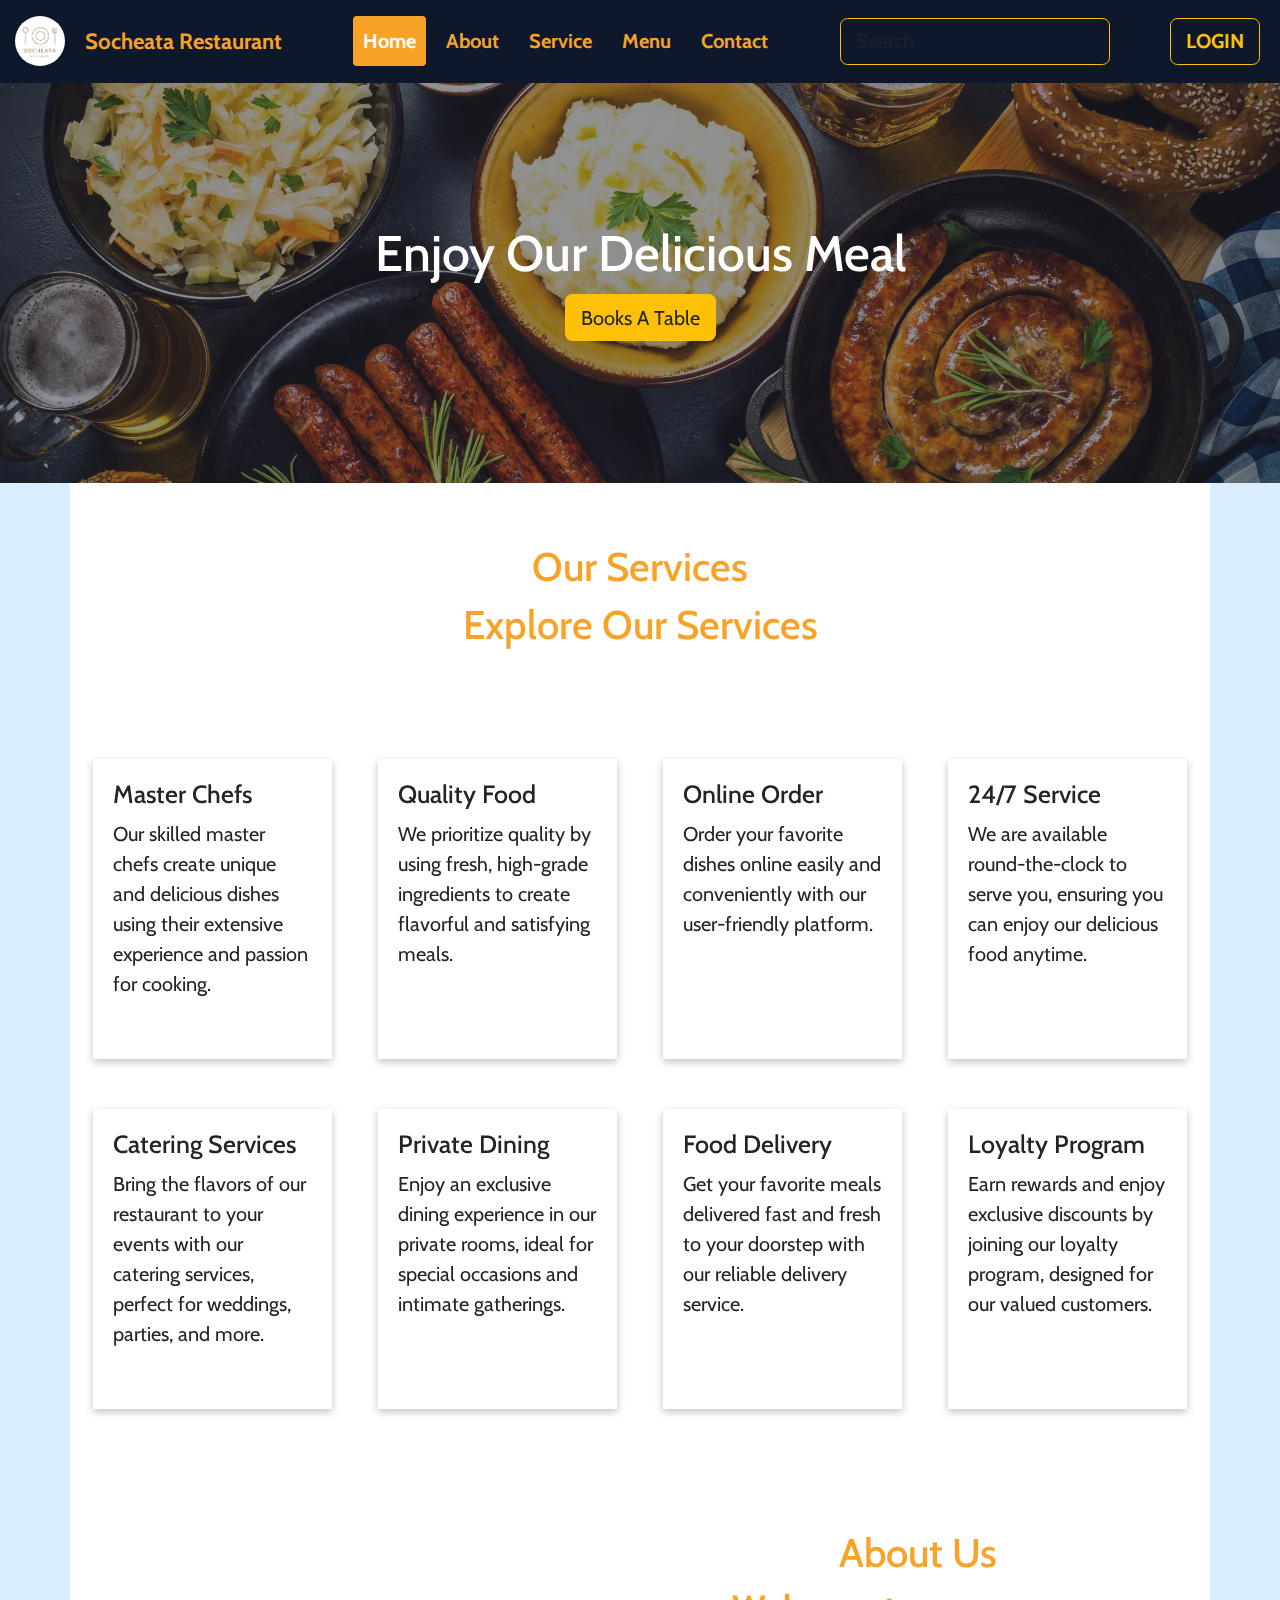
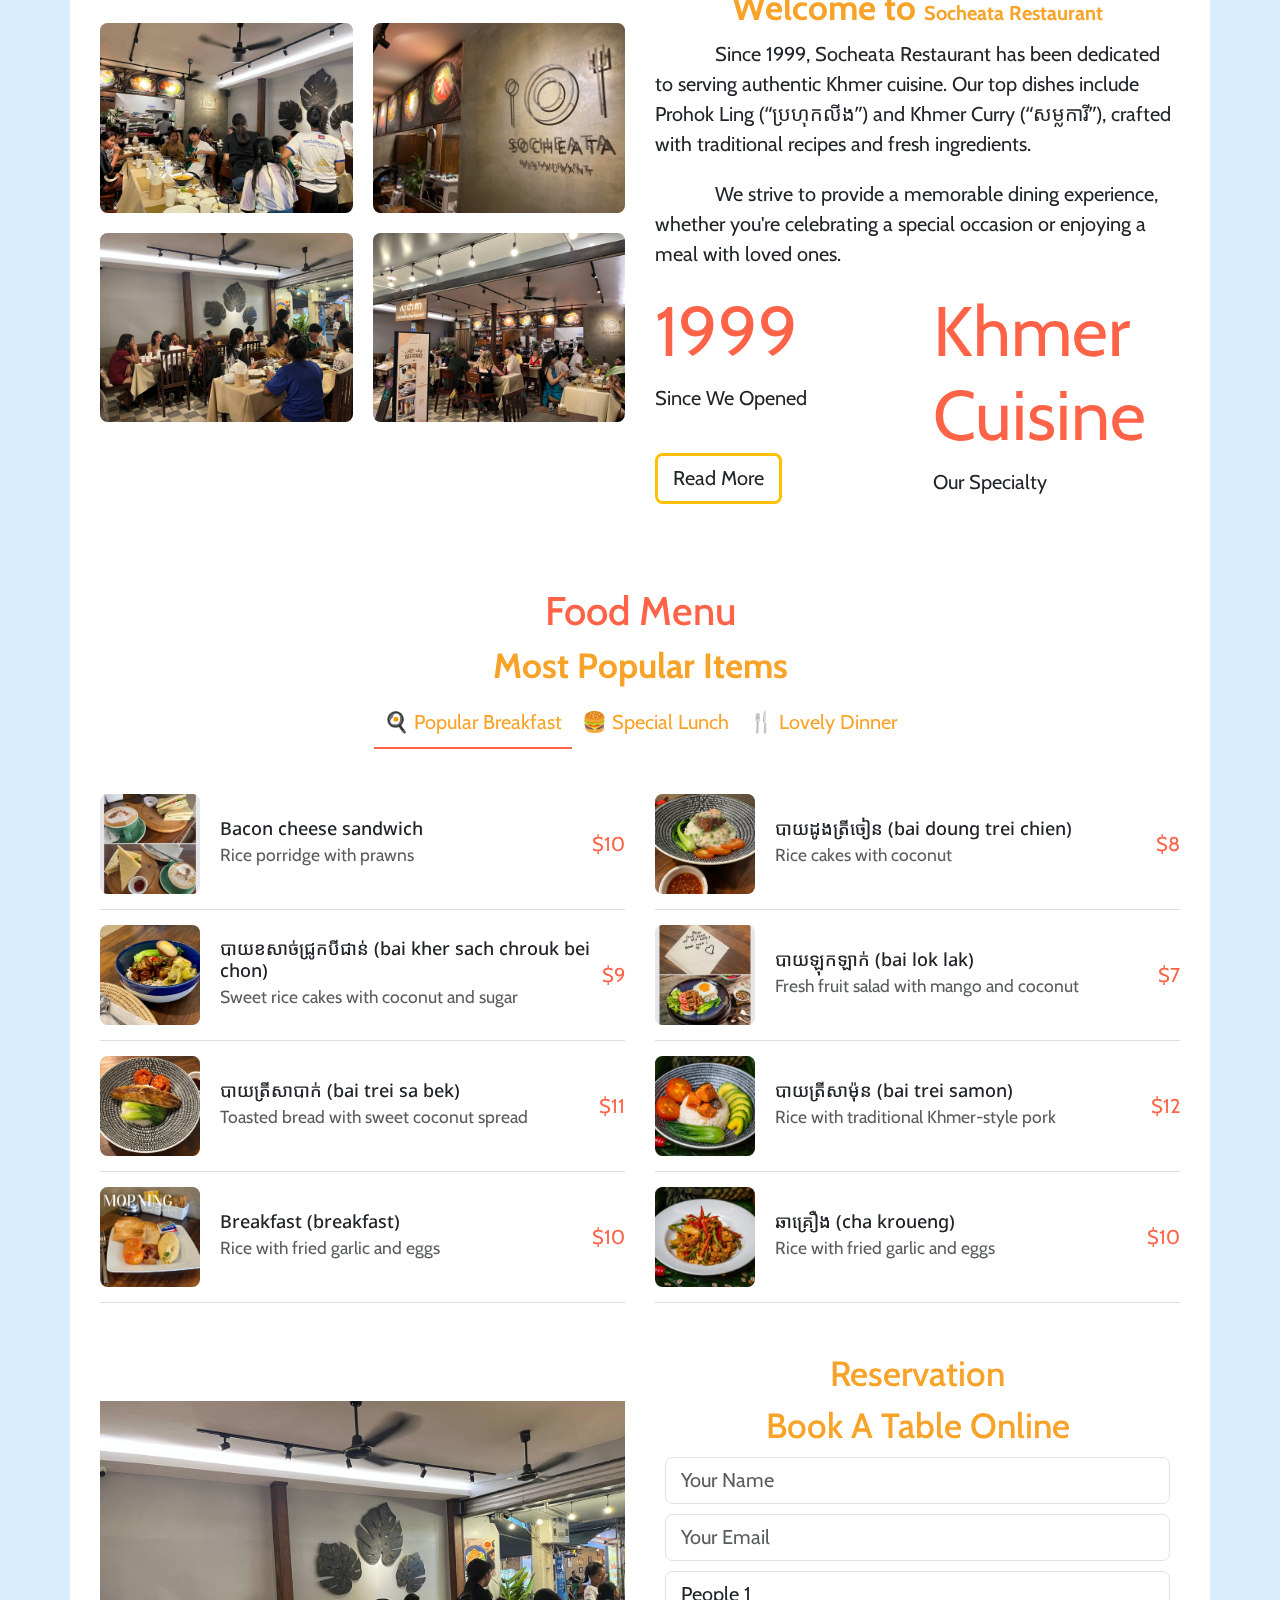
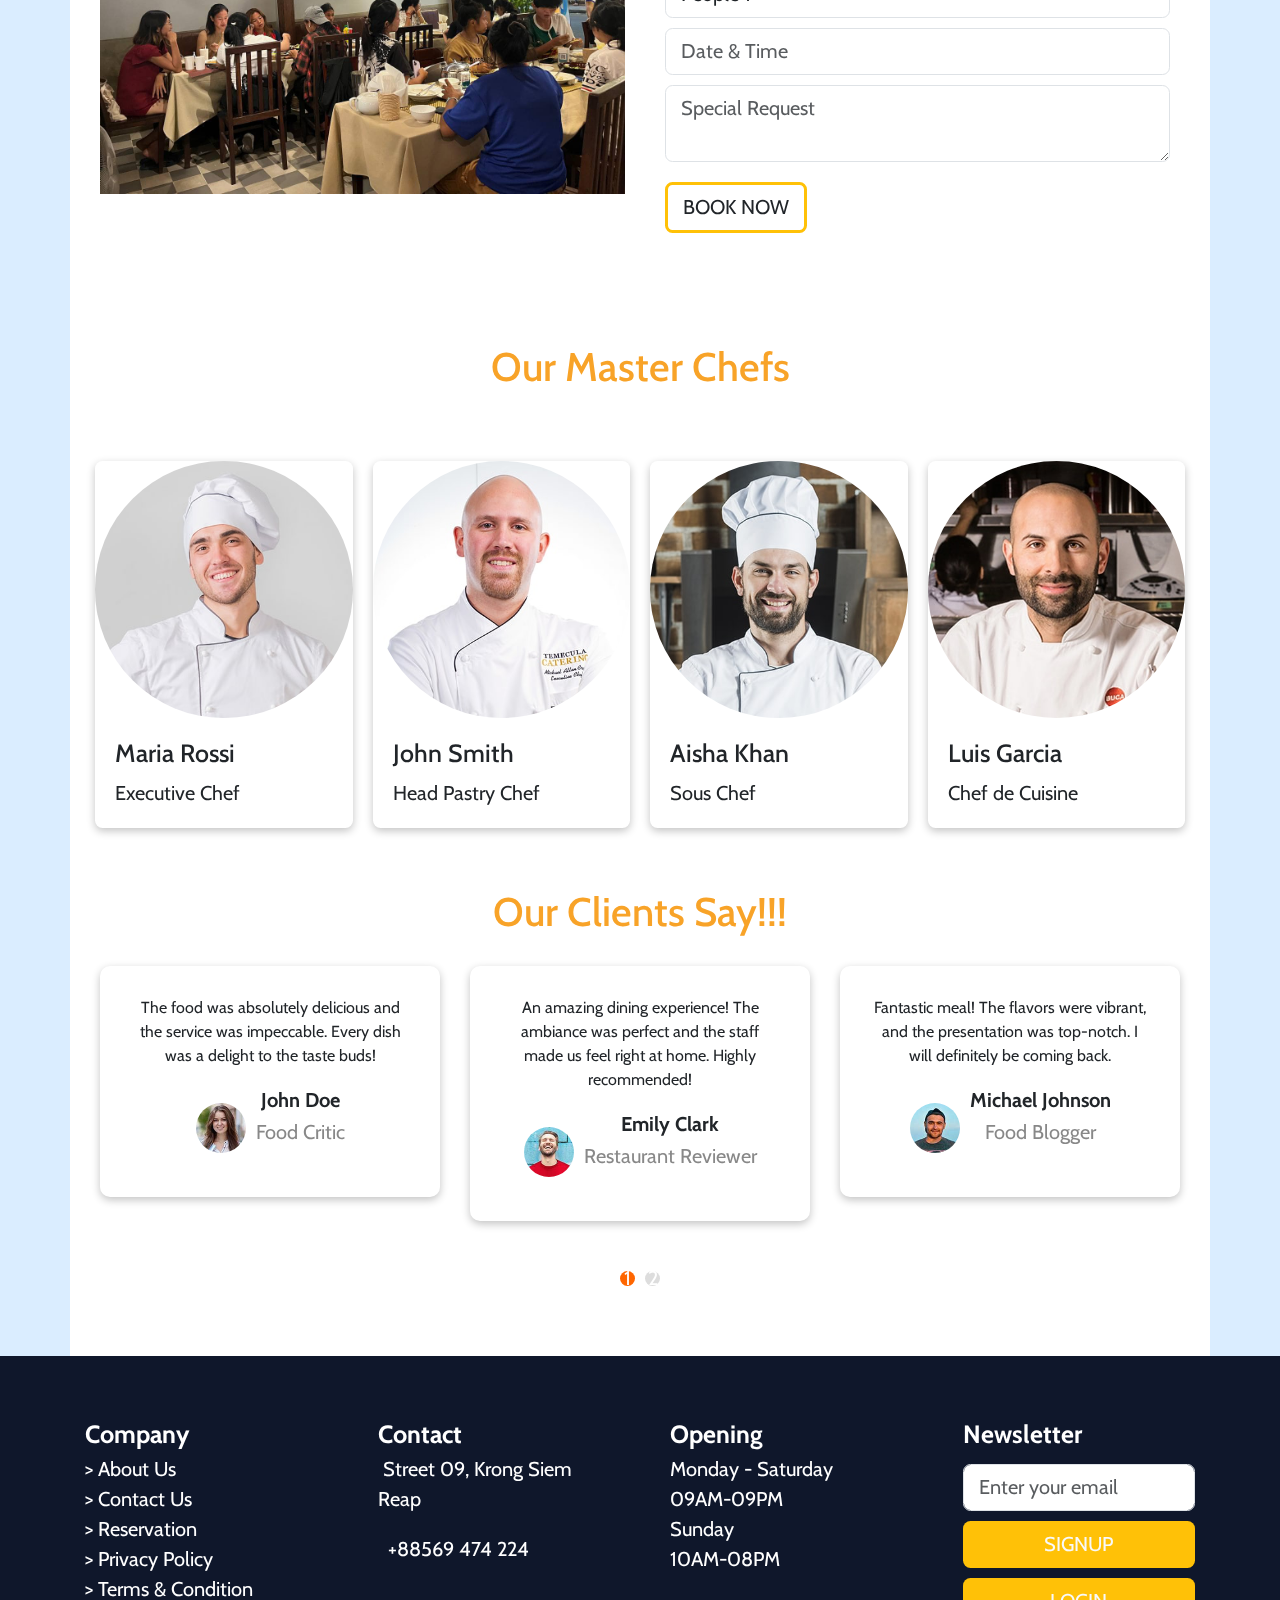
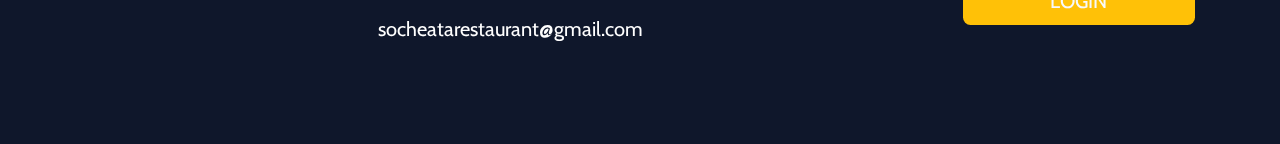
<file: index.html>
<!DOCTYPE html>
<html lang="en">

<head>
  <meta charset="UTF-8">
  <meta name="viewport" content="width=device-width, initial-scale=1.0">
  <title>Socheata Restaurant</title>
  <link href="../Image/Video/Logo_Restaurant.jpg" rel="icon">
  <link rel="stylesheet" href="../CSS/Style.css">
  <link href="https://cdn.jsdelivr.net/npm/bootstrap@5.0.2/dist/css/bootstrap.min.css" rel="stylesheet"
    integrity="sha384-EVSTQN3/azprG1Anm3QDgpJLIm9Nao0Yz1ztcQTwFspd3yD65VohhpuuCOmLASjC" crossorigin="anonymous">
  <script src="https://cdn.jsdelivr.net/npm/@popperjs/core@2.9.2/dist/umd/popper.min.js"
    integrity="sha384-IQsoLXl5PILFhosVNubq5LC7Qb9DXgDA9i+tQ8Zj3iwWAwPtgFTxbJ8NT4GN1R8p"
    crossorigin="anonymous"></script>
  <script src="https://cdn.jsdelivr.net/npm/bootstrap@5.0.2/dist/js/bootstrap.min.js"
    integrity="sha384-cVKIPhGWiC2Al4u+LWgxfKTRIcfu0JTxR+EQDz/bgldoEyl4H0zUF0QKbrJ0EcQF"
    crossorigin="anonymous"></script>
  <link rel="stylesheet" href="https://cdnjs.cloudflare.com/ajax/libs/font-awesome/6.6.0/css/all.min.css"
    integrity="sha512-Kc323vGBEqzTmouAECnVceyQqyqdsSiqLQISBL29aUW4U/M7pSPA/gEUZQqv1cwx4OnYxTxve5UMg5GT6L4JJg=="
    crossorigin="anonymous" referrerpolicy="no-referrer" />
  <link rel="stylesheet" href="https://stackpath.bootstrapcdn.com/bootstrap/5.3.0/css/bootstrap.min.css">
  <style>
    @import url('https://fonts.googleapis.com/css2?family=Noto+Sans+Khmer:wght@100..900&display=swap');

    .txtKhmer {
      font-family: "Noto Sans Khmer", sans-serif;
      font-optical-sizing: auto;
      font-weight: weight;
      font-style: normal;
      font-variation-settings:
        "wdth" 100;
    }
  </style>
</head>

<body>
  <nav class="sticky-top navbar navbar-expand-lg navbar-dark">
    <div class="container-fluid">
      <a class="navbar-brand MainLogo d-flex align-items-center" href="javascript:void(0)">
        <div>
          <img width="50" src="../Image/Video/Logo_Restaurant.jpg" style="border-radius: 50%;" frameborder="0"></img>
        </div>
        <div class="ms-3">
          <div class="">
            <strong class="brandname" style="color:rgb(248, 163, 40);">Socheata Restaurant</strong>
          </div>
        </div>
      </a>

      <button class="navbar-toggler border border-1 border-warning  rounded-3" style=" color: rgb(248, 163, 40);"
        type="button" data-bs-toggle="collapse" data-bs-target="#mynavbar">
        <span class="navbar-toggler-icon text-warning"><i class="fa-solid fa-bars"
            style="color: rgb(248, 163, 40); padding: 0; margin: 0; font-size: 30px;"></i></span>
      </button>

      <div class="collapse navbar-collapse m-0" id="mynavbar">
        <!-- <div class="MainMenu "> -->
        <ul class="nav navbar-nav me-auto" id="pills-tab" role="tablist">
          <li class="nav-item m-1 ">
            <a class="nav-link active" href="javascript:void(0)" id="pills-Home-tab" data-bs-toggle="pill"
              data-bs-target="#pills-Story" type="a" role="tab" aria-controls="pills-Home" aria-selected="true"><strong
                class="linkMain">Home</strong class="linkMain"></a>
          </li>
          <li class="nav-item m-1 ">
            <a class="nav-link " href="javascript:void(0)" id="pills-About-tab" data-bs-toggle="pill"
              data-bs-target="#pills-About" type="a" role="tab" aria-controls="pills-About"
              aria-selected="false"><strong class="linkMain">About</strong class="linkMain"></a>
          </li>
          <li class="nav-item m-1 ">
            <a class="nav-link " href="javascript:void(0)" id="pills-Service-tab" data-bs-toggle="pill"
              data-bs-target="#pills-Service" type="button" role="tab" aria-controls="pills-Service"
              aria-selected="false"><strong class="linkMain">Service</strong class="linkMain"></a>
          </li>
          <li class="nav-item m-1 ">
            <a class="nav-link " href="javascript:void(0)" id="pills-Menu-tab" data-bs-toggle="pill"
              data-bs-target="#pills-Menu" type="button" role="tab" aria-controls="pills-Menu"
              aria-selected="false"><strong class="linkMain">Menu</strong class="linkMain"></a>
          </li>
          <li class="nav-item m-1 ">
            <a class="nav-link " href="javascript:void(0)" id="pills-Menu-tab" data-bs-toggle="pill"
              data-bs-target="#pills-Contact" type="button" role="tab" aria-controls="pills-Contact"
              aria-selected="false"><strong class="linkMain">Contact</strong class="linkMain"></a>
          </li>
        </ul>
        <!-- </div> -->

        <form class="d-flex input-group w-auto m-1">
          <!-- <div class=" rounded-3 border border-1 border-warning" style="border: 2px solid  rgb(248, 163, 40);"> -->
          <input type="search" class="form-control me-2 rounded border  border-warning txtSearch" placeholder="Search"
            aria-label="Search" aria-describedby="search-addon"
            style="background-color: transparent;  color: rgb(248, 163, 40); " />
          <!-- </div> -->
          <span class="input-group-text border border-0 m-0" id="search-addon" style="background-color: transparent; ">
            <i class="fas fa-search"></i>
          </span>
          <a href="./login.html" target="_blank" class="ms-3 txtLogin">
            <button​ type="button" class="btn border-1 border-warning btnLogin text-warning"><span class=""><strong>LOGIN</strong></span></button​>
          </a>
        </form>
      </div>

    </div>
  </nav>

  <!-- Body -->
  <div class="tab-content" id="pills-tabContent">
    <div class="tab-pane fade show  active" id="pills-Story" role="tabpanel" aria-labelledby="pills-Home-tab">
      <img class="background_Image_stoty position-fixed  top-0 "
        style="position: absolute; left: 0px;top: 0px; z-index: -1;"
        src="../Image/Video/oktoberfest-food-sausage-beer-and-bretzel.webp" alt="">
      <div class="Menu_Home" style=" width: 100%; ">
        <div class="background_transparent"
          style="color: rgb(255, 255, 255); width: 100%; height: 400px; background-color:hsla(230, 20%, 17%, 0.5);">
          <div class="d-flex justify-content-center align-items-center " style="height: 100%;">
            <div class="">
              <h1>Enjoy Our Delicious Meal</h1>
              <div class="d-flex justify-content-center">

                <button class="btn bg-warning ">Books A Table</button>
              </div>
            </div>
          </div>
        </div>
        <div class="d-flex justify-content-center" style=" width: 100%; background-color:rgb(218, 237, 255);">
          <div class="container p-0">
            <div class="container-fluid " style="background-color: rgba(255, 255, 255, 1);">
              <div class="title d-flex justify-content-center ">
                <div class="my-5" style="color: rgb(248, 163, 40); ">
                  <div class=" d-flex justify-content-center">
                    <h2>Our Services</h2>
                  </div>
                  <div class=" d-flex justify-content-center">
                    <h2>Explore Our Services</h2>
                  </div>
                </div>
              </div>
              <!-- Services Section -->
              <div class="row">
                <!-- Master Chefs -->
                <div class="BOX col-xl-3 col-md-6 col-sm-12 p-2 mt-4">
                  <div class="boxService p-3">
                    <div class="ServiceIcon">
                      <i class="fa-solid fa-user-tie" style="color:rgba(254, 161, 22, 1); font-size: 70px;"></i>
                    </div>
                    <div class="title">
                      <h5>Master Chefs</h5>
                    </div>
                    <div class="Descrip">
                      Our skilled master chefs create unique and delicious dishes using their extensive experience and
                      passion for cooking.
                    </div>
                  </div>
                </div>

                <!-- Quality Food -->
                <div class="BOX col-xl-3 col-md-6 col-sm-12 p-2 mt-4">
                  <div class="boxService p-3">
                    <div class="ServiceIcon">
                      <i class="fa-solid fa-utensils" style="color:rgba(254, 161, 22, 1); font-size: 70px;"></i>
                    </div>
                    <div class="title">
                      <h5>Quality Food</h5>
                    </div>
                    <div class="Descrip">
                      We prioritize quality by using fresh, high-grade ingredients to create flavorful and satisfying
                      meals.
                    </div>
                  </div>
                </div>

                <!-- Online Order -->
                <div class="BOX col-xl-3 col-md-6 col-sm-12 p-2 mt-4">
                  <div class="boxService p-3">
                    <div class="ServiceIcon">
                      <i class="fa-solid fa-cart-plus" style="color:rgba(254, 161, 22, 1); font-size: 70px;"></i>
                    </div>
                    <div class="title">
                      <h5>Online Order</h5>
                    </div>
                    <div class="Descrip">
                      Order your favorite dishes online easily and conveniently with our user-friendly platform.
                    </div>
                  </div>
                </div>

                <!-- 24/7 Service -->
                <div class="BOX col-xl-3 col-md-6 col-sm-12 p-2 mt-4">
                  <div class="boxService p-3">
                    <div class="ServiceIcon">
                      <i class="fa-solid fa-headset" style="color:rgba(254, 161, 22, 1); font-size: 70px;"></i>
                    </div>
                    <div class="title">
                      <h5>24/7 Service</h5>
                    </div>
                    <div class="Descrip">
                      We are available round-the-clock to serve you, ensuring you can enjoy our delicious food anytime.
                    </div>
                  </div>
                </div>

                <!-- Catering Services -->
                <div class="BOX col-xl-3 col-md-6 col-sm-12 p-2 mt-4">
                  <div class="boxService p-3">
                    <div class="ServiceIcon">
                      <i class="fa-solid fa-concierge-bell" style="color:rgba(254, 161, 22, 1); font-size: 70px;"></i>
                    </div>
                    <div class="title">
                      <h5>Catering Services</h5>
                    </div>
                    <div class="Descrip">
                      Bring the flavors of our restaurant to your events with our catering services, perfect for
                      weddings, parties, and more.
                    </div>
                  </div>
                </div>

                <!-- Private Dining -->
                <div class="BOX col-xl-3 col-md-6 col-sm-12 p-2 mt-4">
                  <div class="boxService p-3">
                    <div class="ServiceIcon">
                      <i class="fa-solid fa-door-closed" style="color:rgba(254, 161, 22, 1); font-size: 70px;"></i>
                    </div>
                    <div class="title">
                      <h5>Private Dining</h5>
                    </div>
                    <div class="Descrip">
                      Enjoy an exclusive dining experience in our private rooms, ideal for special occasions and
                      intimate gatherings.
                    </div>
                  </div>
                </div>

                <!-- Food Delivery -->
                <div class="BOX col-xl-3 col-md-6 col-sm-12 p-2 mt-4">
                  <div class="boxService p-3">
                    <div class="ServiceIcon">
                      <i class="fa-solid fa-truck" style="color:rgba(254, 161, 22, 1); font-size: 70px;"></i>
                    </div>
                    <div class="title">
                      <h5>Food Delivery</h5>
                    </div>
                    <div class="Descrip">
                      Get your favorite meals delivered fast and fresh to your doorstep with our reliable delivery
                      service.
                    </div>
                  </div>
                </div>

                <!-- Loyalty Program -->
                <div class="BOX col-xl-3 col-md-6 col-sm-12 p-2 mt-4">
                  <div class="boxService p-3">
                    <div class="ServiceIcon">
                      <i class="fa-solid fa-gift" style="color:rgba(254, 161, 22, 1); font-size: 70px;"></i>
                    </div>
                    <div class="title">
                      <h5>Loyalty Program</h5>
                    </div>
                    <div class="Descrip">
                      Earn rewards and enjoy exclusive discounts by joining our loyalty program, designed for our valued
                      customers.
                    </div>
                  </div>
                </div>
              </div>


              <div class="container mt-5 mb-2 ">
                <div class="row">
                  <!-- Image Grid Section -->
                  <div class="col-lg-6 d-flex justify-content-center align-items-center">
                    <div class="row g-3">
                      <div class="col-6">
                        <img src="/Image/Video/Socheata_Restaurant_Dinner_003.jpg"  alt="Restaurant Interior"
                          class="img-fluid rounded">
                      </div>
                      <div class="col-6">
                        <img src="/Image/Video/Socheata_Restaurant-Siem_Reap.jpg" alt="Restaurant Interior"
                          class="img-fluid rounded">
                      </div>
                      <div class="col-6">
                        <img src="/Image/Video/Socheata_Restaurant_Dinner.jpg" alt="Salad Preparation"
                          class="img-fluid rounded">
                      </div>
                      <div class="col-6">
                        <img src="/Image/Video/Socheata_Restaurant_Dinner_001.jpg" alt="Food Platter"
                          class="img-fluid rounded">
                      </div>
                    </div>
                  </div>

                  <!-- Text Section -->
                  <div class="col-lg-6">
                    <h2 class="text-center" style="color: rgb(248, 163, 40);">About Us</h2>
                    <h3 class="fw-bold text-center" style="color: rgb(248, 163, 40);">Welcome to <span
                        class="text-center">Socheata Restaurant</span></h3>
                    <p>&nbsp;&nbsp;&nbsp;&nbsp;&nbsp;&nbsp;&nbsp;&nbsp;&nbsp;&nbsp;&nbsp;&nbsp;Since 1999, Socheata
                      Restaurant has been dedicated to serving authentic Khmer cuisine. Our top dishes include Prohok
                      Ling <span class="txtKhmer">(“ប្រហុកលីង”)</span> and Khmer Curry <span
                        class="txtKhmer">(“សម្លការី”)</span>, crafted with traditional recipes and fresh ingredients.
                    </p>
                    <p>&nbsp;&nbsp;&nbsp;&nbsp;&nbsp;&nbsp;&nbsp;&nbsp;&nbsp;&nbsp;&nbsp;&nbsp;We strive to provide a
                      memorable dining experience, whether you're celebrating a special occasion or enjoying a meal with
                      loved ones.</p>

                    <div class="row">
                      <div class="col-6">
                        <h4 class="text-highlight display-4">1999</h4>
                        <p>Since We Opened</p>
                        <a href="#" class="btn btn-custom  border-3 border-warning mt-3">Read More</a>
                      </div>
                      <div class="col-6">
                        <h4 class="text-highlight display-4">Khmer Cuisine</h4>
                        <p>Our Specialty</p>
                      </div>
                    </div>

                    
                  </div>

                </div>
              </div>


              <!-- Food -->
              <div class="container mt-3">
                <!-- Menu Header -->
                <div class="text-center mb-4">
                  <h2 class="text-highlight">Food Menu</h2>
                  <h3 class="fw-bold" style="color: rgb(248, 163, 40);">Most Popular Items</h3>
                  <div class="d-flex justify-content-center" style="color: rgb(248, 163, 40);">
                    <div class="menu-category active" data-category="breakfast">🍳 Popular Breakfast</div>
                    <div class="menu-category" data-category="lunch">🍔 Special Lunch</div>
                    <div class="menu-category" data-category="dinner">🍴 Lovely Dinner</div>
                  </div>
                </div>

                <!-- Menu Items Container -->
                <div class="row txtKhmer" id="menu-items-container">
                  <!-- JavaScript will dynamically populate menu items here -->
                </div>
              </div>


              <!-- table -->
              <div class="container" style="font-size: 20px; padding-bottom: 50px;">
                <div class="row">
                  <div class="col-md-6 d-flex justify-content-center align-items-center" style="object-fit: cover;">
                    <div class="">

                      <img src="../Image/Video/Socheata_Restaurant_Books.jpg" alt="Couple in a restaurant"
                        class="img-fluid">
                    </div>
                  </div>
                  <div class="col-md-6">
                    <h3 class="text-center" style="color: rgb(248, 163, 40);">Reservation</h3>
                    <h3 class="text-center" style="color: rgb(248, 163, 40);">Book A Table Online</h3>
                    <form style="font-size: 18px;">
                      <div class="form-group m-2">
                        <input type="text" class="form-control" placeholder="Your Name">
                      </div>
                      <div class="form-group m-2">
                        <input type="email" class="form-control" placeholder="Your Email">
                      </div>
                      <div class="form-group m-2">
                        <select class="form-control">
                          <option value="1">People 1</option>
                          <option value="2">People 2</option>
                          <option value="3">People 3</option>
                          <option value="4">People 4</option>
                        </select>
                      </div>
                      <div class="form-group m-2">
                        <input type="text" class="form-control" placeholder="Date & Time">
                      </div>
                      <div class="form-group m-2">
                        <textarea class="form-control" placeholder="Special Request"></textarea>
                      </div>
                      <button type="submit" class="btn btn-block m-2 border-warning border-3">BOOK NOW</button>
                    </form>
                  </div>
                </div>
              </div>


              <!-- Chef -->

              <div class="container">
                <h2 class="text-center mb-4" style="color: rgb(248, 163, 40);">Our Master Chefs</h2>

                <div class="row">
                  <div class="col-xl-3 col-md-6 col-sm-12 p-2 mt-4">
                    <div class="BoxChef card border border-0">
                      <img src="../Image/Video/team-1.jpg" class="card-img-top" style="border-radius: 50%;"
                        alt="Chef Maria Rossi">
                      <div class="card-body">
                        <h5 class="card-title">Maria Rossi</h5>
                        <p class="card-text">Executive Chef</p>
                      </div>
                    </div>
                  </div>

                  <div class="col-xl-3 col-md-6 col-sm-12 p-2 mt-4">
                    <div class="BoxChef card border border-0">
                      <img src="../Image/Video/team-2.jpg" class="card-img-top" style="border-radius: 50%;"
                        alt="Chef John Smith">
                      <div class="card-body">
                        <h5 class="card-title">John Smith</h5>
                        <p class="card-text">Head Pastry Chef</p>
                      </div>
                    </div>
                  </div>

                  <div class="col-xl-3 col-md-6 col-sm-12 p-2 mt-4">
                    <div class="BoxChef card border border-0">
                      <img src="../Image/Video/team-3.jpg" class="card-img-top" style="border-radius: 50%;"
                        alt="Chef Aisha Khan">
                      <div class="card-body">
                        <h5 class="card-title">Aisha Khan</h5>
                        <p class="card-text">Sous Chef</p>
                      </div>
                    </div>
                  </div>

                  <div class="col-xl-3 col-md-6 col-sm-12 p-2 mt-4">
                    <div class="BoxChef card border border-0">
                      <img src="../Image/Video/team-4.jpg" class="card-img-top" style="border-radius: 50%;"
                        alt="Chef Luis Garcia">
                      <div class="card-body">
                        <h5 class="card-title">Luis Garcia</h5>
                        <p class="card-text">Chef de Cuisine</p>
                      </div>
                    </div>
                  </div>
                </div>


              </div>

              <!-- slider -->
              <div class="container testimonial-section">
                <h2 class="mb-4" style="color: rgb(248, 163, 40);">Our Clients Say!!!</h2>
                <div class="testimonial-slider">
                  <!-- Slide 1 -->
                  <div class="testimonial-slide active">
                    <div class="row">
                      <div class="col-md-4">
                        <div class="testimonial-container">
                          <i class="quote-icon fas fa-quote-left"></i>
                          <p class="testimonial-content">The food was absolutely delicious and the service was
                            impeccable. Every dish was a delight to the taste buds!</p>
                          <div class="client-info">
                            <img src="../Image/Video/testimonial-1.jpg" alt="Client Image" class="client-image">
                            <div>
                              <h6 class="client-name">John Doe</h6>
                              <p class="client-profession">Food Critic</p>
                            </div>
                          </div>
                        </div>
                      </div>
                      <div class="col-md-4">
                        <div class="testimonial-container">
                          <i class="quote-icon fas fa-quote-left"></i>
                          <p class="testimonial-content">An amazing dining experience! The ambiance was perfect and the
                            staff made us feel right at home. Highly recommended!</p>
                          <div class="client-info">
                            <img src="../Image/Video/testimonial-2.jpg" alt="Client Image" class="client-image">
                            <div>
                              <h6 class="client-name">Emily Clark</h6>
                              <p class="client-profession">Restaurant Reviewer</p>
                            </div>
                          </div>
                        </div>
                      </div>
                      <div class="col-md-4">
                        <div class="testimonial-container">
                          <i class="quote-icon fas fa-quote-left"></i>
                          <p class="testimonial-content">Fantastic meal! The flavors were vibrant, and the presentation
                            was top-notch. I will definitely be coming back.</p>
                          <div class="client-info">
                            <img src="../Image/Video/testimonial-3.jpg" alt="Client Image" class="client-image">
                            <div>
                              <h6 class="client-name">Michael Johnson</h6>
                              <p class="client-profession">Food Blogger</p>
                            </div>
                          </div>
                        </div>
                      </div>
                    </div>
                  </div>
                  <!-- Slide 2 -->
                  <div class="testimonial-slide">
                    <div class="row">
                      <div class="col-md-4">
                        <div class="testimonial-container">
                          <i class="quote-icon fas fa-quote-left"></i>
                          <p class="testimonial-content">Absolutely loved the food here. The chef really knows how to
                            create memorable dishes. A must-visit for food enthusiasts!</p>
                          <div class="client-info">
                            <img src="../Image/Video/testimonial-4.jpg" alt="Client Image" class="client-image">
                            <div>
                              <h6 class="client-name">Sarah Davis</h6>
                              <p class="client-profession">Gourmet Enthusiast</p>
                            </div>
                          </div>
                        </div>
                      </div>
                      <div class="col-md-4">
                        <div class="testimonial-container">
                          <i class="quote-icon fas fa-quote-left"></i>
                          <p class="testimonial-content">The service was friendly, and the meal was superb. I enjoyed
                            every minute of my dining experience.</p>
                          <div class="client-info">
                            <img src="../Image/Video/testimonial-5.jpg" alt="Client Image" class="client-image">
                            <div>
                              <h6 class="client-name">Laura Smith</h6>
                              <p class="client-profession">Food Lover</p>
                            </div>
                          </div>
                        </div>
                      </div>
                      <div class="col-md-4">
                        <div class="testimonial-container">
                          <i class="quote-icon fas fa-quote-left"></i>
                          <p class="testimonial-content">Incredible flavors and a wonderful dining atmosphere. The
                            perfect place for a special occasion or a casual meal.</p>
                          <div class="client-info">
                            <img src="../Image/Video/testimonial-6.jpg" alt="Client Image" class="client-image">
                            <div>
                              <h6 class="client-name">James Wilson</h6>
                              <p class="client-profession">Dining Critic</p>
                            </div>
                          </div>
                        </div>
                      </div>
                    </div>
                  </div>
                  <!-- Add more slides here if needed -->
                </div>
                <ul class="pagination">
                  <li class="active"><a href="#">1</a></li>
                  <li><a href="#">2</a></li>
                  <!-- Add more pagination items if needed -->
                </ul>
              </div>

            </div>
            <!-- <h6>Lorem ipsum dolor sit amet, consectetur adipisicing elit. Dolorem, nemo?</h6> -->
          </div>
        </div>
      </div>
    </div>


    <div class="tab-pane fade" style="background-color: rgb(224, 239, 255);" id="pills-About" role="tabpanel"
      aria-labelledby="pills-About-tab">

      <div class="container p-0 mt-4" style="background-color: rgb(255, 255, 255);">
        <div class="container p-4">

          <div class="row d-flex justify-content-center align-items-center">
            <!-- Image Grid Section -->
            <div class="col-lg-6 ">
              <div class="row g-3">
                <div class="col-6">
                  <img src="/Image/Video/Socheata_Restaurant_Dinner_003.jpg" alt="Restaurant Interior"
                    class="img-fluid rounded">
                </div>
                <div class="col-6">
                  <img src="/Image/Video/Socheata_Restaurant-Siem_Reap.jpg" alt="Restaurant Interior"
                    class="img-fluid rounded">
                </div>
                <div class="col-6">
                  <img src="/Image/Video/Socheata_Restaurant_Dinner.jpg" alt="Salad Preparation"
                    class="img-fluid rounded">
                </div>
                <div class="col-6">
                  <img src="/Image/Video/Socheata_Restaurant_Dinner_001.jpg" alt="Food Platter"
                    class="img-fluid rounded">
                </div>
              </div>
            </div>

            <!-- Text Section -->
            <div class="col-lg-6">
              <h2 class="text-center" style="color: rgb(248, 163, 40);">About Us</h2>
              <h3 class="fw-bold text-center" style="color: rgb(248, 163, 40);">Welcome to <span
                  class="text-center">Socheata Restaurant</span></h3>

              <p>&nbsp;&nbsp;&nbsp;&nbsp;&nbsp;&nbsp;&nbsp;&nbsp;&nbsp;&nbsp;&nbsp;&nbsp;Since 1999, Socheata Restaurant
                has been dedicated to serving authentic Khmer cuisine. Our top dishes include Prohok Ling <span
                  class="txtKhmer">(“ប្រហុកលីង”)</span> and Khmer Curry <span class="txtKhmer">(“សម្លការី”)</span>,
                crafted with traditional recipes and fresh ingredients.</p>
              <p>&nbsp;&nbsp;&nbsp;&nbsp;&nbsp;&nbsp;&nbsp;&nbsp;&nbsp;&nbsp;&nbsp;&nbsp;We strive to provide a
                memorable dining experience, whether you're celebrating a special occasion or enjoying a meal with loved
                ones.</p>

              <div class="row my-4">
                <div class="col-6">
                  <h4 class="text-highlight display-4">1999</h4>
                  <p>Since We Opened</p>
                  <a href="#" class="btn btn-custom border-warning border-3 mt-3">Read More</a>
                </div>
                <div class="col-6">
                  <h4 class="text-highlight display-4">Khmer Cuisine</h4>
                  <p>Our Specialty</p>
                </div>
              </div>


            </div>
          </div>

          <!-- Chef -->

          <h2 class="text-center mt-4 mb-2 text-warning">Our Master Chefs</h2>

          <div class="row">
            <div class="col-xl-3 col-md-6 col-sm-12 p-2 mt-4">
              <div class="BoxChef card border border-0">
                <img src="../Image/Video/team-1.jpg" class="card-img-top" style="border-radius: 50%;"
                  alt="Chef Maria Rossi">
                <div class="card-body">
                  <h5 class="card-title">Maria Rossi</h5>
                  <p class="card-text">Executive Chef</p>
                </div>
              </div>
            </div>

            <div class="col-xl-3 col-md-6 col-sm-12 p-2 mt-4">
              <div class="BoxChef card border border-0">
                <img src="../Image/Video/team-2.jpg" class="card-img-top" style="border-radius: 50%;"
                  alt="Chef John Smith">
                <div class="card-body">
                  <h5 class="card-title">John Smith</h5>
                  <p class="card-text">Head Pastry Chef</p>
                </div>
              </div>
            </div>

            <div class="col-xl-3 col-md-6 col-sm-12 p-2 mt-4">
              <div class="BoxChef card border border-0">
                <img src="../Image/Video/team-3.jpg" class="card-img-top" style="border-radius: 50%;"
                  alt="Chef Aisha Khan">
                <div class="card-body">
                  <h5 class="card-title">Aisha Khan</h5>
                  <p class="card-text">Sous Chef</p>
                </div>
              </div>
            </div>

            <div class="col-xl-3 col-md-6 col-sm-12 p-2 mt-4">
              <div class="BoxChef card border border-0">
                <img src="../Image/Video/team-4.jpg" class="card-img-top" style="border-radius: 50%;"
                  alt="Chef Luis Garcia">
                <div class="card-body">
                  <h5 class="card-title">Luis Garcia</h5>
                  <p class="card-text">Chef de Cuisine</p>
                </div>
              </div>
            </div>
          </div>


        </div>

      </div>
    </div>

    <div class="tab-pane fade" id="pills-Service" role="tabpanel" aria-labelledby="pills-contact-tab">
      <div class="container-fluid" style="background-color:  rgb(224, 239, 255);">

        <div class="container p-0 pb-4" style="background-color:  rgb(255, 255, 255);">
          <div class="">

            <div class="title d-flex justify-content-center ">
              <div class="mt-4">
                <div class=" d-flex justify-content-center">
                  <h2>Our Services</h2>
                </div>
                <div class=" d-flex justify-content-center">
                  <h2>Explore Our Services</h2>
                </div>
              </div>
            </div>

            <!-- Services Section -->
            <!-- Services Section -->
            <div class="row">
              <!-- Master Chefs -->
              <div class="BOX col-xl-3 col-md-6 col-sm-12 p-2 mt-4">
                <div class="boxService p-3">
                  <div class="ServiceIcon">
                    <i class="fa-solid fa-user-tie" style="color:rgba(254, 161, 22, 1); font-size: 70px;"></i>
                  </div>
                  <div class="title">
                    <h5>Master Chefs</h5>
                  </div>
                  <div class="Descrip">
                    Our skilled master chefs create unique and delicious dishes using their extensive experience and
                    passion for cooking.
                  </div>
                </div>
              </div>

              <!-- Quality Food -->
              <div class="BOX col-xl-3 col-md-6 col-sm-12 p-2 mt-4">
                <div class="boxService p-3">
                  <div class="ServiceIcon">
                    <i class="fa-solid fa-utensils" style="color:rgba(254, 161, 22, 1); font-size: 70px;"></i>
                  </div>
                  <div class="title">
                    <h5>Quality Food</h5>
                  </div>
                  <div class="Descrip">
                    We prioritize quality by using fresh, high-grade ingredients to create flavorful and satisfying
                    meals.
                  </div>
                </div>
              </div>

              <!-- Online Order -->
              <div class="BOX col-xl-3 col-md-6 col-sm-12 p-2 mt-4">
                <div class="boxService p-3">
                  <div class="ServiceIcon">
                    <i class="fa-solid fa-cart-plus" style="color:rgba(254, 161, 22, 1); font-size: 70px;"></i>
                  </div>
                  <div class="title">
                    <h5>Online Order</h5>
                  </div>
                  <div class="Descrip">
                    Order your favorite dishes online easily and conveniently with our user-friendly platform.
                  </div>
                </div>
              </div>

              <!-- 24/7 Service -->
              <div class="BOX col-xl-3 col-md-6 col-sm-12 p-2 mt-4">
                <div class="boxService p-3">
                  <div class="ServiceIcon">
                    <i class="fa-solid fa-headset" style="color:rgba(254, 161, 22, 1); font-size: 70px;"></i>
                  </div>
                  <div class="title">
                    <h5>24/7 Service</h5>
                  </div>
                  <div class="Descrip">
                    We are available round-the-clock to serve you, ensuring you can enjoy our delicious food anytime.
                  </div>
                </div>
              </div>

              <!-- Catering Services -->
              <div class="BOX col-xl-3 col-md-6 col-sm-12 p-2 mt-4">
                <div class="boxService p-3">
                  <div class="ServiceIcon">
                    <i class="fa-solid fa-concierge-bell" style="color:rgba(254, 161, 22, 1); font-size: 70px;"></i>
                  </div>
                  <div class="title">
                    <h5>Catering Services</h5>
                  </div>
                  <div class="Descrip">
                    Bring the flavors of our restaurant to your events with our catering services, perfect for weddings,
                    parties, and more.
                  </div>
                </div>
              </div>

              <!-- Private Dining -->
              <div class="BOX col-xl-3 col-md-6 col-sm-12 p-2 mt-4">
                <div class="boxService p-3">
                  <div class="ServiceIcon">
                    <i class="fa-solid fa-door-closed" style="color:rgba(254, 161, 22, 1); font-size: 70px;"></i>
                  </div>
                  <div class="title">
                    <h5>Private Dining</h5>
                  </div>
                  <div class="Descrip">
                    Enjoy an exclusive dining experience in our private rooms, ideal for special occasions and intimate
                    gatherings.
                  </div>
                </div>
              </div>

              <!-- Food Delivery -->
              <div class="BOX col-xl-3 col-md-6 col-sm-12 p-2 mt-4">
                <div class="boxService p-3">
                  <div class="ServiceIcon">
                    <i class="fa-solid fa-truck" style="color:rgba(254, 161, 22, 1); font-size: 70px;"></i>
                  </div>
                  <div class="title">
                    <h5>Food Delivery</h5>
                  </div>
                  <div class="Descrip">
                    Get your favorite meals delivered fast and fresh to your doorstep with our reliable delivery
                    service.
                  </div>
                </div>
              </div>

              <!-- Loyalty Program -->
              <div class="BOX col-xl-3 col-md-6 col-sm-12 p-2 mt-4">
                <div class="boxService p-3">
                  <div class="ServiceIcon">
                    <i class="fa-solid fa-gift" style="color:rgba(254, 161, 22, 1); font-size: 70px;"></i>
                  </div>
                  <div class="title">
                    <h5>Loyalty Program</h5>
                  </div>
                  <div class="Descrip">
                    Earn rewards and enjoy exclusive discounts by joining our loyalty program, designed for our valued
                    customers.
                  </div>
                </div>
              </div>
            </div>






          </div>
        </div>
      </div>

    </div>


    <div class="tab-pane fade" id="pills-Menu" role="tabpanel" aria-labelledby="pills-contact-tab">
      <div class="container-fluid" style="background-color: rgb(224, 239, 255);">


        <!-- Food -->
        <div class="container mt-1 p-4 " style="background-color: rgb(255, 255, 255);">
          <!-- Menu Header -->
          <div class="text-center mb-4">
            <h2 class="text-highlight">Food Menu</h2>
            <h3 class="fw-bold" style="color: rgb(248, 163, 40);">Most Popular Items</h3>
            <div class="d-flex justify-content-center" style="color: rgb(248, 163, 40);">
              <div class="menu-category active" data-category="breakfast">🍳 Popular Breakfast</div>
              <div class="menu-category" data-category="lunch">🍔 Special Lunch</div>
              <div class="menu-category" data-category="dinner">🍴 Lovely Dinner</div>
            </div>
          </div>

          <!-- Menu Items Container -->
          <div class="row" id="menu-items-container1">
            <!-- JavaScript will dynamically populate menu items here -->
          </div>
        </div>
      </div>

    </div>

    <div class="tab-pane fade" style="background-color: rgb(224, 239, 255);" id="pills-Contact" role="tabpanel"
      aria-labelledby="pills-contact-tab">
      <div class="container px-4 pb-5" style="background-color:  rgb(255, 255, 255);">
        <h2 class="text-center mb-4" style="color: rgb(248, 163, 40);">Contact For Any Query</h2>

        <div class="text-center">
          <div class="row ">
            <div class="col-md-4">
              <h4 class="mb-3" style="color: rgb(248, 163, 40); ">Booking</h4>
              <p><a style="text-decoration: none; color: #000;" href="mailto:booksocheatarestaurant@example.com">booksocheatarestaurant@example.com</a></p>
            </div>
            <div class="col-md-4">
              <h4 class="mb-3" style="color: rgb(248, 163, 40); ">General</h4>
              <p><a style="text-decoration: none; color: #000;" href="mailto:socheatarestaurant@gmail.com"> socheatarestaurant@gmail.com</a></p>
            </div>
            <div class="col-md-4" style="color: rgb(248, 163, 40); ">
              <h4 class="mb-3">Technical</h4>
              <p><a style="text-decoration: none; color: #000;" href="mailto:techsocheatarestaurant@example.com">techsocheatarestaurant@example.com</a></p>
            </div>
          </div>
        </div>

        <div class="row mt-5">
          <div class="col-md-6">
            <iframe
              src="https://www.google.com/maps/embed?pb=!1m18!1m12!1m3!1d3264.290115822558!2d103.85216294059668!3d13.35543497029054!2m3!1f0!2f0!3f0!3m2!1i1024!2i768!4f13.1!3m3!1m2!1s0x311017656a11c2ef%3A0x1eddf91fa781a0a9!2sStreet%2009%2C%20Krong%20Siem%20Reap!5e0!3m2!1sen!2skh!4v1724748093564!5m2!1sen!2skh"
              width="98%" height="98%" style="border:0;" allowfullscreen="" loading="lazy"
              referrerpolicy="no-referrer-when-downgrade"></iframe>
            <!-- <img src="https://i.imgur.com/vN9B2rQ.png" alt="Map" class="img-fluid"> -->
          </div>
          <div class="col-md-6">
            <form>
              <div class="form-group">
                <label for="name">Your Name</label>
                <input type="text" class="form-control" id="name" placeholder="Enter your name">
              </div>
              <div class="form-group">
                <label for="email">Your Email</label>
                <input type="email" class="form-control" id="email" placeholder="Enter your email">
              </div>
              <div class="form-group">
                <label for="subject">Subject</label>
                <input type="text" class="form-control" id="subject" placeholder="Enter your subject">
              </div>
              <div class="form-group">
                <label for="message">Message</label>
                <textarea class="form-control" id="message" rows="5" placeholder="Enter your message"></textarea>
              </div>
              <button style="background-color: #FFC107;" type="submit" class="btn  btn-block  my-2">SEND
                MESSAGE</button>
            </form>
          </div>
        </div>
      </div>

    </div>


    <div class="Footer" style="background-color: #0F172B;">
      <div class="container p-0 footer">
        <div class="row">
          <div class="col-xl-3  col-md-6 col-sm-12 p-4 mt-4">
            <div class="boxFooter ">
              <div class="Service" style="cursor: pointer">
                <span class="m-0" style="font-size: 25px; font-weight: bold;">Company</span> <br>
                > About Us <br>
                > Contact Us <br>
                > Reservation <br>
                > Privacy Policy <br>
                > Terms & Condition <br>
              </div>

            </div>
          </div>
          <div class="col-xl-3 col-md-6 col-sm-12 mt-4 p-4">
            <div class="boxFooter p-0 ">
              <div class="ServiceIcon txtEmail" style="cursor: pointer">
                <span class="m-0" style="font-size: 25px; font-weight: bold;">Contact</span> <br>
                <div class=" border border-0">
                  <div class="">
                    <ul class="list-unstyled">
                      <li class="mb-3">
                        <i class="fas fa-map-marker-alt text-warning mr-2"></i> <a
                          href="https://maps.app.goo.gl/Ttc9HVpPb5jXCVYe7"
                          style="text-decoration: none ; color: #ffffff;" target="_blank">&nbsp;Street 09, Krong Siem
                          Reap</a>
                      </li>
                      <li class="mb-3">
                        <i class="fas fa-phone text-warning mr-2"></i>&nbsp; +88569 474 224
                      </li>
                      <li class="mb-3">
                        <i
                          class="fas fa-envelope text-warning mr-2"></i>&nbsp;&nbsp;<a style="text-decoration: none; color: #ffffff;" href="mailto:socheatarestaurant@gmail.com"> socheatarestaurant@gmail.com</a></p>
                      </li>
                      <li class="mb-3">
                        <ul class="list-inline text-center">
                          <li class="list-inline-item"><a href="#" class="text-warning"><i
                                class="fab fa-twitter"></i></a></li>
                          <li class="list-inline-item"><a href="https://web.facebook.com/socheatarestaurantsr" target="_blank" class="text-warning"><i
                                class="fab fa-facebook-f"></i></a></li>
                          <li class="list-inline-item"><a href="#" class="text-warning"><i
                                class="fab fa-youtube"></i></a></li>
                          <li class="list-inline-item"><a href="#" class="text-warning"><i
                                class="fab fa-linkedin-in"></i></a></li>
                        </ul>
                      </li>
                    </ul>
                  </div>
                </div>
              </div>
            </div>
          </div>
          <div class="col-xl-3  col-md-6 col-sm-12 p-4 mt-4">
            <div class="boxFooter p-0">
              <div class="ServiceIcon " style="cursor: pointer">
                <span class="m-0" style="font-size: 25px; font-weight: bold;">Opening</span> <br>
                Monday - Saturday <br>
                09AM-09PM <br>
                Sunday <br>
                10AM-08PM <br>
              </div>
            </div>
          </div>
          <div class="col-xl-3  col-md-6 col-sm-12 p-4 mt-4">
            <div class="boxFooter p-0">
              <div class="ServiceIcon" style="cursor: pointer">
                <span class="m-0" style="font-size: 25px; font-weight: bold;"> Newsletter</span> <br>
                <form>
                  <div class="form-group">

                    <input type="email" class="form-control my-2" id="email" placeholder="Enter your email">
                  </div>
                  <a href="./login.html" target="_blank">
                    <button type="button"  class="btn btn-signup btn-block text-light bg-warning"
                    style="width: 100%;">SIGNUP</button>
                  </a>
                  <a href="./login.html" class="" target="_blank">
                    <button type="button"  class="mt-2 btn btn-signup btn-block text-light bg-warning"
                    style="width: 100%;">LOGIN</button>
                  </a>
                </form>
              </div>
            </div>
          </div>
        </div>
      </div>
    </div>
  </div>
  </div>

  <script src="../JS/Toasts.js"></script>
  <script src="https://code.jquery.com/jquery-3.6.0.min.js"></script>
  <script src="https://cdn.jsdelivr.net/npm/@popperjs/core@2.11.6/dist/umd/popper.min.js"></script>
  <script src="https://stackpath.bootstrapcdn.com/bootstrap/5.3.0/js/bootstrap.min.js"></script>
  <script src="../JS/script.js"></script>
  <script src="../JS/food.js"></script>
  <script src="../JS/slides.js"></script>
</body>

</html>
</file>
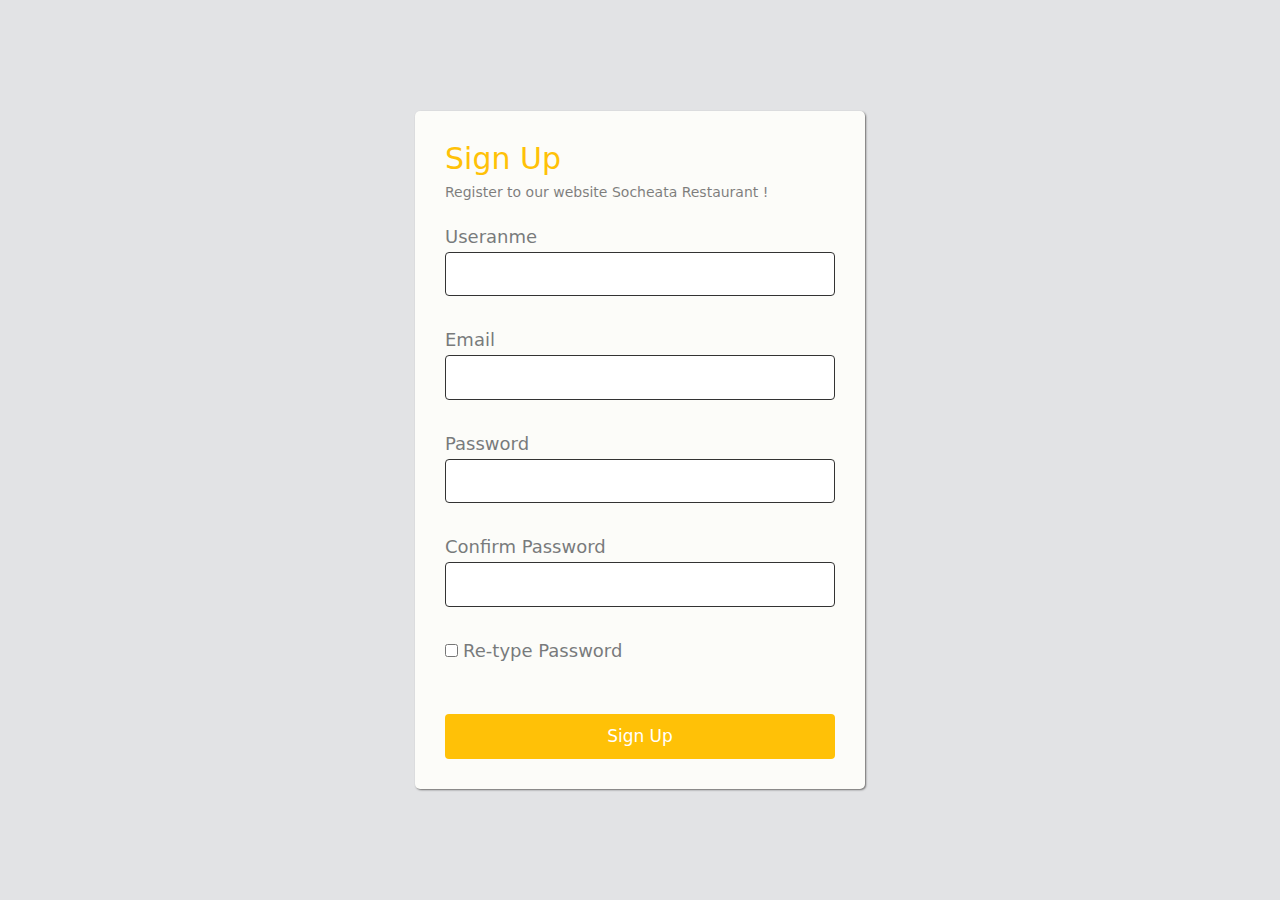
<file: login.html>
<!DOCTYPE html>
<html lang="en">
  <head>
    <meta charset="UTF-8" />
    <meta name="viewport" content="width=device-width, initial-scale=1.0" />
    <title>login</title>
    <link href="../Image/Video/Logo_Restaurant.jpg" rel="icon" />
    <link rel="icon" href="../../Video/Image/logo_personal.png" />
    <link
      rel="stylesheet"
      href="https://cdnjs.cloudflare.com/ajax/libs/font-awesome/6.4.2/css/all.min.css"
      integrity="sha512-z3gLpd7yknf1YoNbCzqRKc4qyor8gaKU1qmn+CShxbuBusANI9QpRohGBreCFkKxLhei6S9CQXFEbbKuqLg0DA=="
      crossorigin="anonymous"
      referrerpolicy="no-referrer"
    />
    <link
      href="https://cdn.jsdelivr.net/npm/bootstrap@5.0.2/dist/css/bootstrap.min.css"
      rel="stylesheet"
      integrity="sha384-EVSTQN3/azprG1Anm3QDgpJLIm9Nao0Yz1ztcQTwFspd3yD65VohhpuuCOmLASjC"
      crossorigin="anonymous"
    />
    <script
      src="https://cdn.jsdelivr.net/npm/@popperjs/core@2.9.2/dist/umd/popper.min.js"
      integrity="sha384-IQsoLXl5PILFhosVNubq5LC7Qb9DXgDA9i+tQ8Zj3iwWAwPtgFTxbJ8NT4GN1R8p"
      crossorigin="anonymous"
    ></script>
    <script
      src="https://cdn.jsdelivr.net/npm/bootstrap@5.0.2/dist/js/bootstrap.min.js"
      integrity="sha384-cVKIPhGWiC2Al4u+LWgxfKTRIcfu0JTxR+EQDz/bgldoEyl4H0zUF0QKbrJ0EcQF"
      crossorigin="anonymous"
    ></script>
    <link
      rel="stylesheet"
      href="https://cdnjs.cloudflare.com/ajax/libs/font-awesome/6.6.0/css/all.min.css"
      integrity="sha512-Kc323vGBEqzTmouAECnVceyQqyqdsSiqLQISBL29aUW4U/M7pSPA/gEUZQqv1cwx4OnYxTxve5UMg5GT6L4JJg=="
      crossorigin="anonymous"
      referrerpolicy="no-referrer"
    />
    <link
      rel="stylesheet"
      href="https://stackpath.bootstrapcdn.com/bootstrap/5.3.0/css/bootstrap.min.css"
    />
    <link rel="stylesheet" href="../CSS/login.css" />
    <link rel="stylesheet" href="../CSS/style_Validation.css" />
  </head>

  <body class="bg-secondary-subtle">
    <div class="box-form">
      <h1 style="color: #ffc107">Sign Up</h1>
      <p style="color: #000000">
        Register to our website Socheata Restaurant !
      </p>
      <div class="form-group">
        <label for="">Useranme</label>
        <input id="uname" name type="text" />
        <i class="fa-regular fa-circle-check icon"></i>
        <i class="fa-solid fa-exclamation icon"></i>
      </div>
      <div class="form-group">
        <label for="">Email</label>
        <input id="email" name type="email" />
        <i class="fa-regular fa-circle-check icon"></i>
        <i class="fa-solid fa-exclamation icon"></i>
      </div>
      <div class="form-group">
        <label for="">Password</label>
        <input id="password" name type="password" />
        <i class="fa-regular fa-eye eye show"></i>
        <i class="fa-regular fa-eye-slash eye hide"></i>
      </div>
      <div class="form-group">
        <label for="">Confirm Password</label>
        <input id="confirm_pass" name type="password" />
        <i class="fa-regular fa-eye eye show"></i>
        <i class="fa-regular fa-eye-slash eye hide"></i>
      </div>
      <div class="check">
        <input id="check" name type="checkbox" />
        <span class="re-type">Re-type Password</span>
      </div>
      <div class="form-button">
        <button id="signUp">Sign Up</button>
      </div>
    </div>
  </body>
  <script src="../JS/login.js"></script>
</html>
</file>
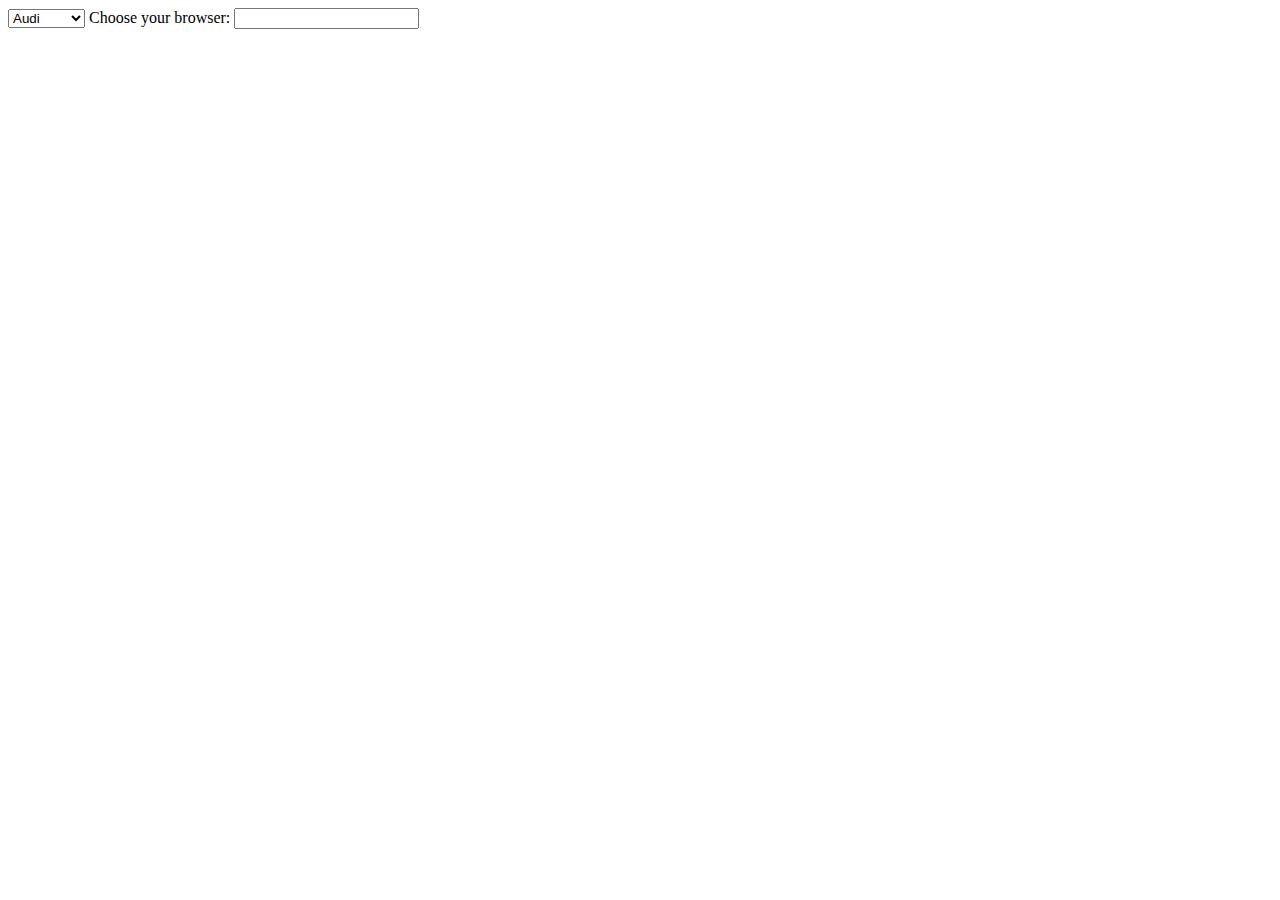
<file: test_001.html>
<!DOCTYPE html>
<html lang="en">
<head>
    <meta charset="UTF-8">
    <meta name="viewport" content="width=device-width, initial-scale=1.0">
    <title>Document</title>
</head>
<body>
    <select id="car" name="car">
  <optgroup label="German Cars">
    <option value="audi">Audi</option>
    <option value="bmw">BMW</option>
  </optgroup>
  <optgroup label="Japanese Cars">
    <option value="toyota">Toyota</option>
    <option value="honda">Honda</option>
  </optgroup>
</select>
<label for="browser">Choose your browser:</label>
<input list="browsers" id="browser" name="browser">
<datalist id="browsers">
  <option value="Chrome">
  <option value="Firefox">
  <option value="Safari">
  <option value="Edge">
</datalist>


</body>
</html>
</file>
<file: CSS/Style.css>
@import url("https://fonts.googleapis.com/css2?family=Cabin:ital,wght@0,400..700;1,400..700&display=swap");

* {
  margin: 0;
  padding: 0;
  box-sizing: border-box;

  font-size: 20px;
  font-family: "Cabin", sans-serif;
  font-optical-sizing: auto;
  font-weight: weight;
  font-style: normal;
  font-variation-settings: "wdth" 100;
}
.navbar-dark {
  background-color: rgb(15, 23, 43);
}

.linkMain {
  color: rgb(248, 163, 40);
}
.nav-item a {
  border-radius: 4px;
}

/* Active link styling */
.nav-item a.active {
  background-color: rgb(248, 163, 40);
  color: rgb(255, 255, 255);
  border-radius: 4px;
}
.nav-item a.active strong {
  color: rgb(255, 255, 255);
}

.nav-item a:hover {
  background-color: rgb(248, 163, 40);
  color: rgb(255, 255, 255);

  border-radius: 4px;
}

.nav-item a:hover strong {
  color: rgb(255, 255, 255);
}

.boxService {
  width: 90%;
  height: 300px;
  background-color: rgba(255, 255, 255, 1);
  box-shadow: rgba(0, 0, 0, 0.24) 0px 3px 8px;
}

.BOX {
  display: flex;
  justify-content: center;
  align-items: center;
}

#search-addon,
input[type="search"] {
  color: rgb(248, 163, 40);
}

/* Apply the color to the input border */
input[type="search"] {
  background-color: transparent; /* Make background transparent */
  border: 2px solid rgb(248, 163, 40); /* Apply border color */
}

.boxFooter {
  /* background-color: aqua; */
  color: rgb(255, 255, 255);
}

.signup-form {
  background-color: #fff; /* White form background */
  padding: 30px;
  border-radius: 5px;
}

.signup-form button {
  background-color: #ffc107; /* Orange button color */
  color: #fff;
  border: none;
  padding: 10px 20px;
  border-radius: 5px;
  cursor: pointer;
}

/* Food */
.text-highlight {
  color: #ff6347; /* Custom color for emphasis */
}
.btn-custom {
  background-color: #ff6347;
  color: #fff;
  border: none;
}
.btn-custom:hover {
  background-color: #e5533b;
}

.menu-category {
  display: inline-block;
  padding: 10px;
  cursor: pointer;
  border-bottom: 2px solid transparent;
}
.menu-category.active {
  border-bottom: 2px solid #ff6347;
}
.menu-item {
  border-bottom: 1px solid #ddd;
  padding: 15px 0;
  display: flex;
  align-items: center;
}
.menu-image {
  width: 80px;
  height: 80px;
  object-fit: cover;
}

/* Table */
.container {
  padding-top: 50px;
}
.form-control {
  background-color: #343a40;
  color: #fff;
  border: none;
}
.form-control:focus {
  box-shadow: none;
}
.btn {
  background-color: #ffc107;
  border: none;
  color: #212529;
}
.btn-custom:hover {
  background-color: #ffc107;
}

.BoxChef {
  box-shadow: rgba(0, 0, 0, 0.24) 0px 3px 8px;
}

/* Slider */

.testimonial-section {
  padding: 50px 0;
  text-align: center;
}

.testimonial-container {
  background-color: #fff;
  border-radius: 10px;
  box-shadow: rgba(0, 0, 0, 0.24) 0px 3px 8px;
  padding: 30px;
  margin-bottom: 30px;
}

.testimonial-content {
  font-size: 16px;
  line-height: 1.5;
  margin-bottom: 20px;
}

.client-info {
  display: flex;
  align-items: center;
  justify-content: center;
}

.client-image {
  width: 50px;
  height: 50px;
  border-radius: 50%;
  margin-right: 10px;
}

.client-name {
  font-weight: bold;
  margin-bottom: 5px;
}

.client-profession {
  color: #888;
}

.quote-icon {
  font-size: 30px;
  color: #ff6600;
  margin-bottom: 10px;
}

.testimonial-slide {
  display: none;
}

.testimonial-slide.active {
  display: block;
}

.pagination {
  display: flex;
  justify-content: center;
  margin-top: 20px;
}

.pagination li {
  list-style: none;
  margin: 0 5px;
}

.pagination li a {
  display: block;
  width: 15px;
  height: 15px;
  background-color: #ddd;
  border-radius: 50%;
  text-align: center;
  line-height: 15px;
  color: #fff;
  cursor: pointer;
}

.pagination li.active a {
  background-color: #ff6600;
}

.pills-Service {
  color: #ffc107;
}

/* client */
.client-image {
  width: 50px;
  height: 50px;
  object-fit: cover; /* Ensure the image covers the area without distortion */
  border-radius: 50%; /* Optional: makes the image circular */
}

.btnLogin:hover {
  color: white;
  background-color: rgb(248, 163, 40);
}
.txtLogin:hover span {
  color: white;
}

/* Minma */

@media (min-width: 576px) {
  /* .background_Image_stoty {
    width: 100%;
  } */
  .background_Image_stoty {
    margin-left: -750px;
  }
}

@media (min-width: 768px) {
  .MainMenu {
    width: 100%;
    /* border: 2px solid red; */
    font-size: 50px;
    font-weight: bold;
  }
  /* .background_Image_stoty {
    width: 100%;
  } */
  .background_Image_stoty {
    margin-left: -750px;
  }

  /* .MainLogo {
    width: 20%;
  } */

  .linkMain {
    font-size: 16px;
  }
}

@media (min-width: 992px) {
  /* .background_Image_stoty {
    width: 100%;
  } */
  .MainLogo {
    width: 25%;
  }
  .brandname {
    font-size: 18px;
    /* background-color: #ff6347; */
  }
  .linkMain {
    font-size: 8px;
  }
}
@media (min-width: 1000px) {
  .linkMain {
    font-size: 9px;
  }
}
@media (min-width: 1080px) {
  .linkMain {
    font-size: 12px;
  }
}

@media (min-width: 1144px) {
  /* .MainLogo {
    width: 27%;
  } */
  .background_Image_stoty {
    width: 100%;
  }

  .background_Image_stoty {
    margin-left: 0px;
  }
  .MainLogo {
    width: 25%;
  }
  .linkMain {
    font-size: 16px;
  }
  .brandname {
    font-size: 22px;
    /* background-color: #ff6347; */
  }
}

@media (min-width: 1200px) {
  /* .MainLogo {
    width: 27%;
  } */
  .background_Image_stoty {
    width: 100%;
  }
  .background_Image_stoty {
    margin-left: 0px;
  }
  .MainLogo {
    width: 25%;
  }
  .linkMain {
    font-size: 20px;
  }
}

@media (min-width: 1400px) {
  .MainLogo {
    width: 30%;
  }
  .background_Image_stoty {
    width: 100%;
  }
}

@media (min-width: 1500px) {
  .MainLogo {
    width: 32%;
  }
  .background_Image_stoty {
    width: 100%;
  }
}

@media (min-width: 1800px) {
  .MainLogo {
    width: 35%;
  }
  .background_Image_stoty {
    width: 100%;
  }
}
@media (min-width: 2000px) {
  .MainLogo {
    width: 45%;
  }
  .background_Image_stoty {
    width: 100%;
  }
}

@media (min-width: 2500px) {
  .MainLogo {
    width: 45%;
  }
  .background_Image_stoty {
    width: 100%;
  }
}

/* Max */

@media (max-width: 575.98px) {
  .MainMenu {
    width: 100%;
    /* border: 2px solid red; */
    font-size: 30px;
    font-weight: bold;
  }
  .linkMain {
    padding: 20px;
  }
  .background_Image_stoty {
    margin-left: -800px;
  }
  .txtEmail {
    padding-right: 10px;
  }
}

@media (max-width: 767.98px) {
}

@media (max-width: 991.98px) {
  .linkMain {
    padding: 20px;
    /* border: 2px solid red;  */
  }
  .MainLogo {
    width: 30%;
  }
}

@media (max-width: 1199.98px) {
  /* .background_Image_stoty {
     width: 100%;
  } */
  /* .linkMain {
    font-size: 16px;
  } */
}

@media (max-width: 1399.98px) {
}
</file>
<file: CSS/login.css>
@import url("https://fonts.googleapis.com/css2?family=Mulish:wght@700&display=swap");
* {
  padding: 0;
  margin: 0;
  box-sizing: border-box;
}
body {
  width: 100%;
  height: 100vh;
  display: flex;
  justify-content: center;
  align-items: center;
  background-color: #cde0f0;
}
.box-form {
  width: 450px;
  padding: 30px 30px;
  border-radius: 5px;
  background-color: #fcfcf9;
  box-shadow: 1px 1px 2px #6c6b6b;
}
h1 {
  font-size: 30px;
  margin-bottom: 5px;
}
p {
  font-size: 14px;
  opacity: 0.5;
}
.form-group {
  position: relative;
  width: 100%;
  margin-top: 20px;
  margin-bottom: 30px;
}
.form-group input {
  margin-top: 2px;
  width: 100%;
  padding: 10px 5px;
  font-size: 15px;
  border: none;
  outline: none;
  border: 1px solid #333;
  border-radius: 4px;
}
.form-group label {
  font-size: 18px;
  opacity: 0.6;
}
.form-button {
  width: 100%;
  margin-top: 50px;
}
.form-button button {
  width: 100%;
  padding: 10px 0;
  font-size: 17px;
  border: none;
  border-radius: 4px;
  cursor: pointer;
  background-color: #ffc107;
  color: #fff;
}
.re-type {
  font-size: 18px;
  opacity: 0.6;
}
.eye {
  position: absolute;
  top: 42px;
  right: 15px;
  cursor: pointer;
}
.eye.hide {
  display: none;
}
</file>
<file: CSS/style_Validation.css>
.form-group.error input {
  border: 1px solid red;
}
.form-group.success input {
  border: 1px solid #03c710;
}
.icon {
  position: absolute;
  top: 42px;
  right: 15px;
  visibility: hidden;
}
.form-group.error .fa-exclamation {
  visibility: visible;
  color: red;
}
.form-group.success .fa-exclamation {
  visibility: hidden;
}
.form-group.success .fa-circle-check {
  visibility: visible;
  color: #03c710;
}
.form-group.error .fa-circle-check {
  visibility: hidden;
}
</file>
